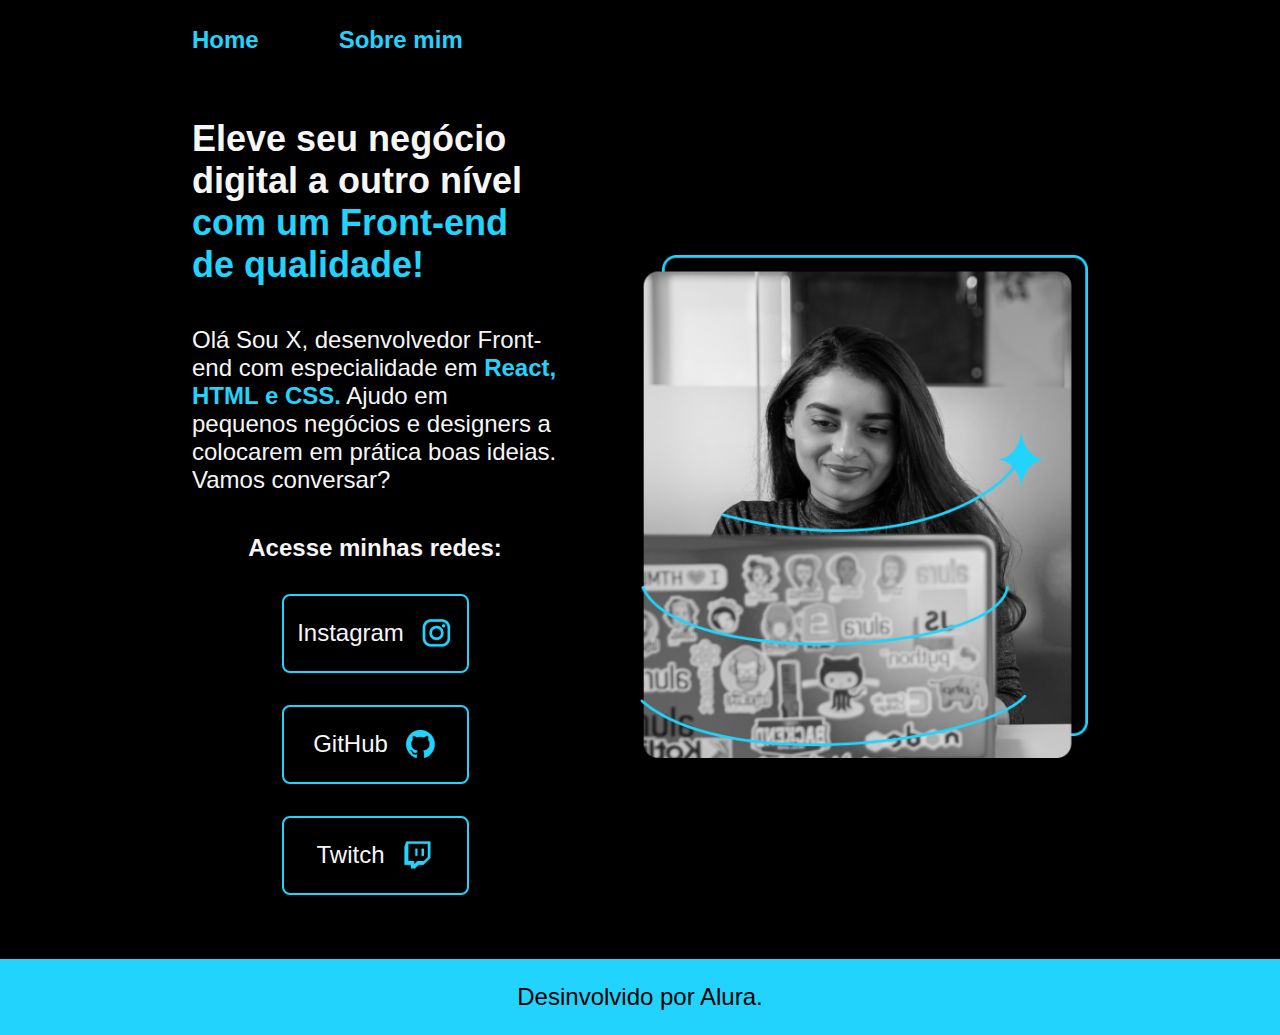
<file: html/index.html>
<!DOCTYPE html>
<html lang="pt-br">
<head>
    <meta charset="UTF-8">
    <meta name="viewport" content="width=device-width, initial-scale=1.0">
    <title>Portfolio</title>
    <link rel="stylesheet" href="../css/style.css">
</head>
<body>
    <header class="cabecalho">
        <nav class="cabecalho_menu">
            <a class="menu_link" href="index.html">Home</a>
            <a class="menu_link" href="about.html">Sobre mim</a>
        </nav>
    </header>

    <main class="apresentacao">
    <section class="apresentacao_conteudo">

        <h1 class="titulo">Eleve seu negócio digital a outro nível <strong> com um Front-end de qualidade!</strong></h1>
        <p class="texto">Olá Sou X, desenvolvedor Front-end com especialidade em <strong>React, HTML e CSS.</strong> Ajudo em pequenos negócios e designers
            a colocarem em prática boas ideias. Vamos conversar? </p>

        <div class="links">
            <h2 class="subtitulo">Acesse minhas redes:</h2>

        <a class="buttons" href="https://instagram.com">Instagram <img src="../assets/instagram.png" alt="instagram icon"> </a>
        <a class="buttons" href="https://github.com">GitHub <img src="../assets/github.png" alt="github icon"> </a>
        <a class="buttons" href="https://twitch.com">Twitch <img src="../assets/twitch.png" alt="twitch icon"></a>

        </div>

    </section>

        <img class="apresentacao_img" src="../assets/logo.png" alt="logo">
    </main>

    <footer class="rodape">
        <p>Desinvolvido por Alura.</p>
    </footer>
    
</body>
</html>
</file>
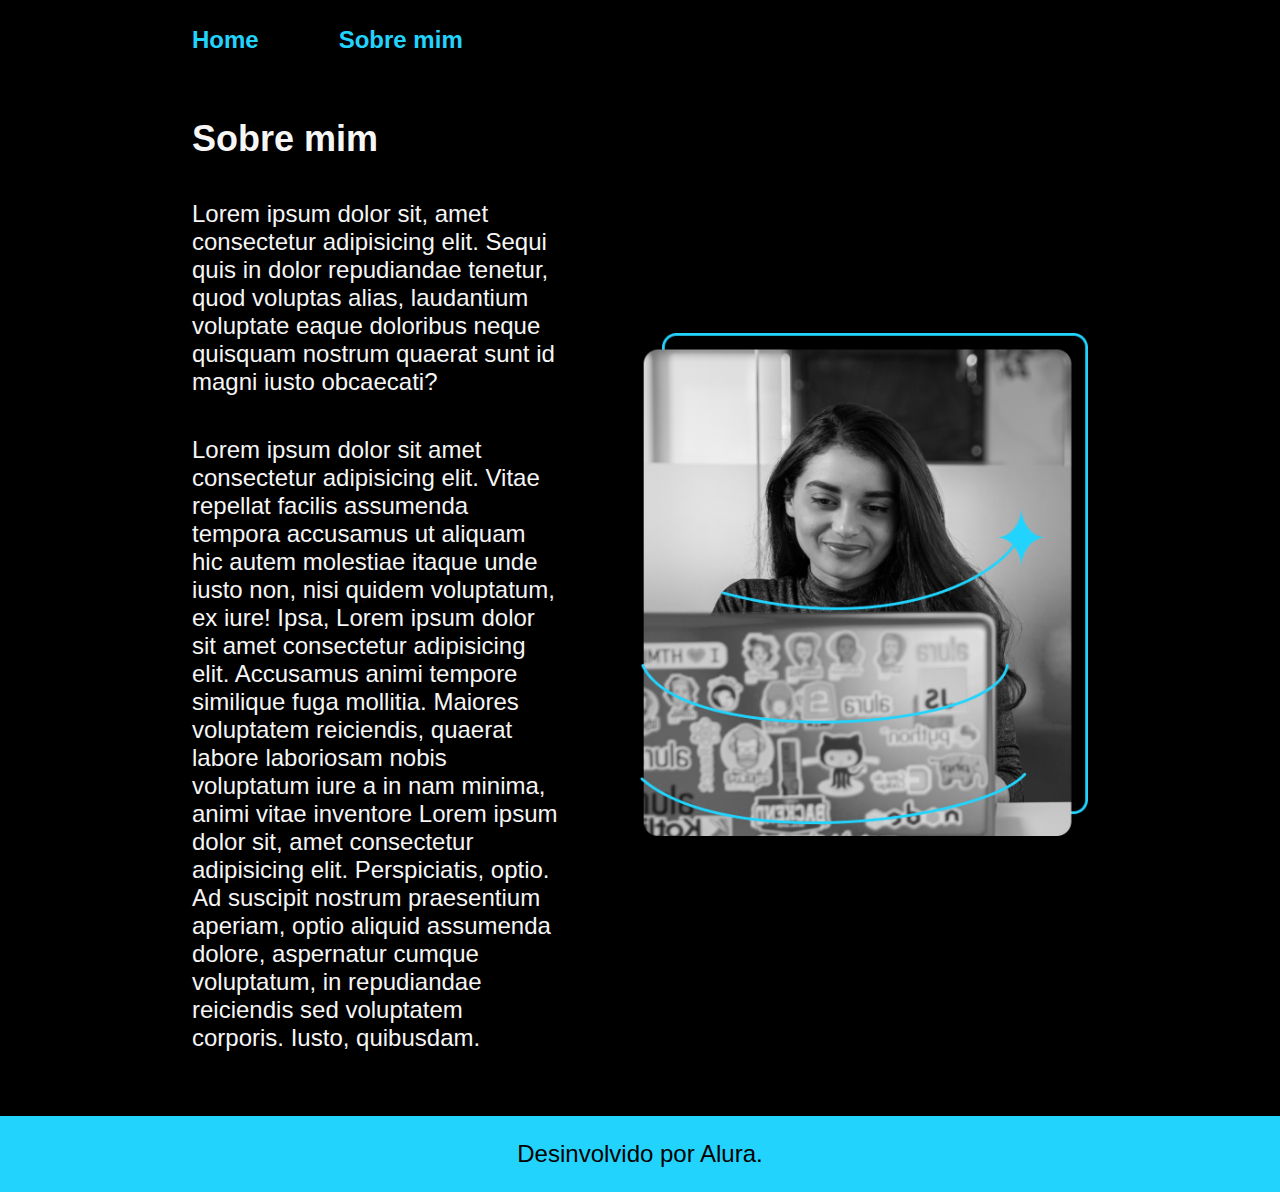
<file: html/about.html>
<!DOCTYPE html>
<html lang="pt-br">
<head>
    <meta charset="UTF-8">
    <meta name="viewport" content="width=device-width, initial-scale=1.0">
    <title>Sobre mim</title>
    <link rel="stylesheet" href="../css/style.css">
</head>
<body>
    <header class="cabecalho">
        <nav class="cabecalho_menu">
            <a class="menu_link" href="index.html">Home</a>
            <a class="menu_link" href="about.html">Sobre mim</a>
        </nav>
    </header>

    <main class="apresentacao">
        <section class="apresentacao_conteudo">
            <h1 class="titulo">Sobre mim</h1>
            <p class="texto">Lorem ipsum dolor sit, amet consectetur adipisicing elit. Sequi quis in dolor repudiandae tenetur,
               quod voluptas alias, laudantium voluptate eaque doloribus neque quisquam nostrum quaerat sunt
               id magni iusto obcaecati?</p>

            <p class="texto">Lorem ipsum dolor sit amet consectetur adipisicing elit. Vitae repellat facilis assumenda tempora
               accusamus ut aliquam hic autem molestiae itaque unde iusto non, nisi quidem voluptatum, ex iure!
               Ipsa, Lorem ipsum dolor sit amet consectetur adipisicing elit. Accusamus animi tempore similique fuga mollitia.
               Maiores voluptatem reiciendis, quaerat labore laboriosam nobis voluptatum iure a in nam minima, animi vitae inventore
               Lorem ipsum dolor sit, amet consectetur adipisicing elit. Perspiciatis, optio. Ad suscipit nostrum praesentium aperiam,
               optio aliquid assumenda dolore, aspernatur cumque voluptatum, in repudiandae reiciendis sed voluptatem corporis. Iusto, quibusdam.
            </p>
        </section>
        
               <img class="apresentacao_img" src="../assets/logo.png" alt="logo">
        
    </main>

    <footer class="rodape">
        <p>Desinvolvido por Alura.</p>
    </footer>
</body>
</html>
</file>
<file: css/style.css>
*{
    margin: 0;
    padding: 0;
}

.apresentacao{
    padding: 5% 15%;
    display: flex;
    align-items: center;
    justify-content: space-between;
    gap: 82px;
}

.apresentacao_conteudo{
   width: 50%; 
   display: flex;
   flex-direction: column;
   gap: 40px;
}

.cabecalho{
    padding: 2% 0% 0% 15%;
}

.cabecalho_menu{
    display: flex;
    gap: 80px;
}

.menu_link{
    color: var(--cor-secundaria);
    font-family: "Montserrat", sans-serif;
    font-size: 1.5rem;
    font-weight: 600;
    text-decoration: none;
}

body{
    background-color: black;
    box-sizing: border-box;
    color: var(--cor-terciaria);
}

strong{
    color: var(--cor-secundaria);
    font-family: "Montserrat", sans-serif;
    font-style: normal;
}

.titulo{
    color: var(--cor-terciaria);
    font-family: "Montserrat", sans-serif;
    font-size: 2.25rem;

}

.texto{
    font-family: "Montserrat", sans-serif;
    font-size: 1.5rem;
}

.links{
    display: flex;
    justify-content: space-between;
    flex-direction: column;
    align-items: center;
    gap: 32px;
}

.buttons{
    display: flex;
    align-items: center;
    justify-content: center;
    gap: 16px;
    width: 50%;
    text-align: center;
    border: 2px solid var(--cor-secundaria);
    border-radius: 8px;
    font-size: 1.5rem;
    padding: 21.5px 0;
    text-decoration: none;
    color: var(--cor-terciaria);
    font-family: "Montserrat", sans-serif;
    font-weight: 400;
}


.buttons:hover{
    background-color: var(--cor-hover);
}

.apresentacao_img{
    width: 50%;
}

.subtitulo{
    font-family: var(--fonte-principal);
    font-weight: 600;
    font-size: 1.5rem;
}

.rodape{
    color: var(--cor-primaria);
    background-color: var(--cor-secundaria);
    padding: 24px;
    text-align: center;
    font-family: "Montserrat", sans-serif;
    font-weight: 400;
    font-size: 1.5rem;
}



:root{
    --cor-primaria: #000000;
    --cor-secundaria: #22d4fd;
    --cor-terciaria: #F6F6F6;
    --fonte-principal: "Montserrat", sans-serif;
    --cor-hover: #272727;
}

@media (max-width: 1200px) {

    .cabecalho{
        padding: 10%;
    }

    .apresentacao{
        flex-direction:column-reverse;
        padding: 5% 5%;
    }

    .apresentacao_conteudo{
       width: auto; 
    }

    .cabecalho_menu{
        justify-content: center;
    }
    
    

}
</file>
